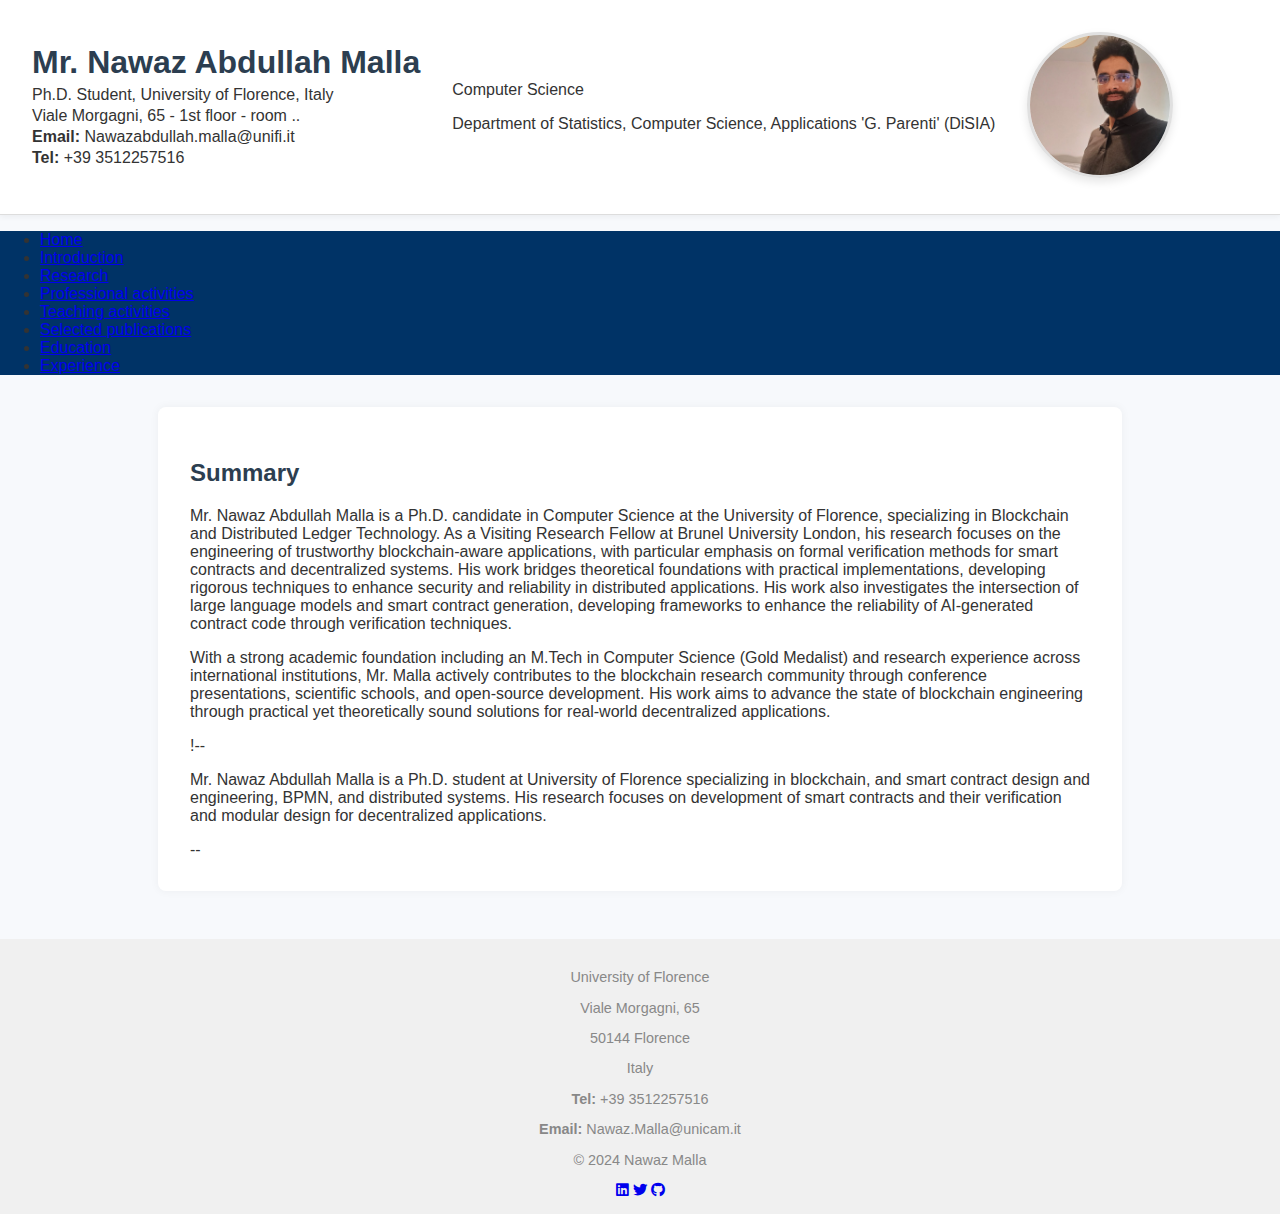
<file: index.html>
<!DOCTYPE html>
<html lang="en">
<head>
    <meta charset="UTF-8">
    <meta name="viewport" content="width=device-width, initial-scale=1.0">
    <title>Mr. Nawaz Abdullah Malla - Academic Profile</title>
    <link rel="stylesheet" href="https://cdnjs.cloudflare.com/ajax/libs/font-awesome/6.0.0/css/all.min.css">
    <link rel="stylesheet" href="style.css">
</head>
<body>
    <!-- Header with background color -->

    <header class="main-header">
        <div class="profile-container">
            <div class="profile-header">
                <div class="profile-info">
                    <h1>Mr. Nawaz Abdullah Malla</h1>
                    <p class="position">Ph.D. Student, University of Florence, Italy</p>
                    <p class="office">Viale Morgagni, 65 - 1st floor - room ..</p>
                    
                    <div class="vertical-spacer"></div>

                    <div class="contact-info">
                        <p><strong>Email:</strong> Nawazabdullah.malla@unifi.it</p>
                        <p><strong>Tel:</strong> +39 3512257516</p>
                    </div>
                </div>
                
                <div class="department-info">
                    <p>Computer Science</p>
                    <p>Department of Statistics, Computer Science, Applications 'G. Parenti' (DiSIA)</p>
                </div>
                
                <div class="profile-photo">
                    <img src="Naw.jpeg" alt="Nawaz Abdullah Malla" />
                </div>
            </div>
        </div>
    </header>
   
    <!-- Navigation with background color -->

    <nav class="main-navigation">
        <div class="profile-container">
            <ul class="navigation">
                <li><a href="home.html" class="nav-link active">Home</a></li>
                <li><a href="introduction.html" class="nav-link">Introduction</a></li>
                <li><a href="research.html" class="nav-link">Research</a></li>
                <li><a href="professional.html" class="nav-link">Professional activities</a></li>
                <li><a href="teaching.html" class="nav-link">Teaching activities</a></li>
                <li><a href="publication.html" class="nav-link">Selected publications</a></li>
                <li><a href="education.html" class="nav-link">Education</a></li>
                <li><a href="experience.html" class="nav-link">Experience</a></li>
            </ul>
        </div>
    </nav>
    
    <!-- Main content -->
    <main class="profile-container">
        <section id="summary" class="content-section">
            <h2>Summary</h2>
            <p> Mr. Nawaz Abdullah Malla is a Ph.D. candidate in Computer Science at the University of Florence, specializing in Blockchain and Distributed Ledger Technology. As a Visiting Research Fellow at Brunel University London, his research focuses on the engineering of trustworthy blockchain-aware applications, with particular emphasis on formal verification methods for smart contracts and decentralized systems. His work bridges theoretical foundations with practical implementations, developing rigorous techniques to enhance security and reliability in distributed applications.

             His work also investigates the intersection of large language models and smart contract generation, developing frameworks to enhance the reliability of AI-generated contract code through verification techniques.</p>
                
            <p>With a strong academic foundation including an M.Tech in Computer Science (Gold Medalist) and research experience across international institutions, Mr. Malla actively contributes to the blockchain research community through conference presentations, scientific schools, and open-source development. His work aims to advance the state of blockchain engineering through practical yet theoretically sound solutions for real-world decentralized applications.</p>
          !--  <p>Mr. Nawaz Abdullah Malla is a Ph.D. student at University of Florence specializing in  blockchain, and smart contract design and engineering, BPMN, and distributed systems. His research focuses on development of smart contracts and their verification and modular design for decentralized applications.</p> --
        </section>

        
    </main>

    <!-- Footer with background color -->
        <footer class="university-footer">
            <div class="footer-content profile-container">
                <div class="footer-address">
                    <p>University of Florence</p>
                    <p>Viale Morgagni, 65</p>
                    <p>50144 Florence</p>
                    <p>Italy</p>
                </div>
                
                <div class="footer-contacts">
                    <p><strong>Tel:</strong> +39 3512257516</p>
                    
                    <p><strong>Email:</strong> Nawaz.Malla@unicam.it</p>
                </div>
                
                <div class="footer-bottom">
                    <p>&copy; 2024 Nawaz Malla</p>
                    <div class="social-links">
                        <a href="https://www.linkedin.com/in/nawaz-malla-572583137/"><i class="fab fa-linkedin"></i></a>
                        <a href="https://x.com/nawazmalla"><i class="fab fa-twitter"></i></a>
                        <a href="https://github.com/nawaz-malla"><i class="fab fa-github"></i></a>

                    </div>
                </div>
            </div>
        </footer>
    </body>
</html>
</file>
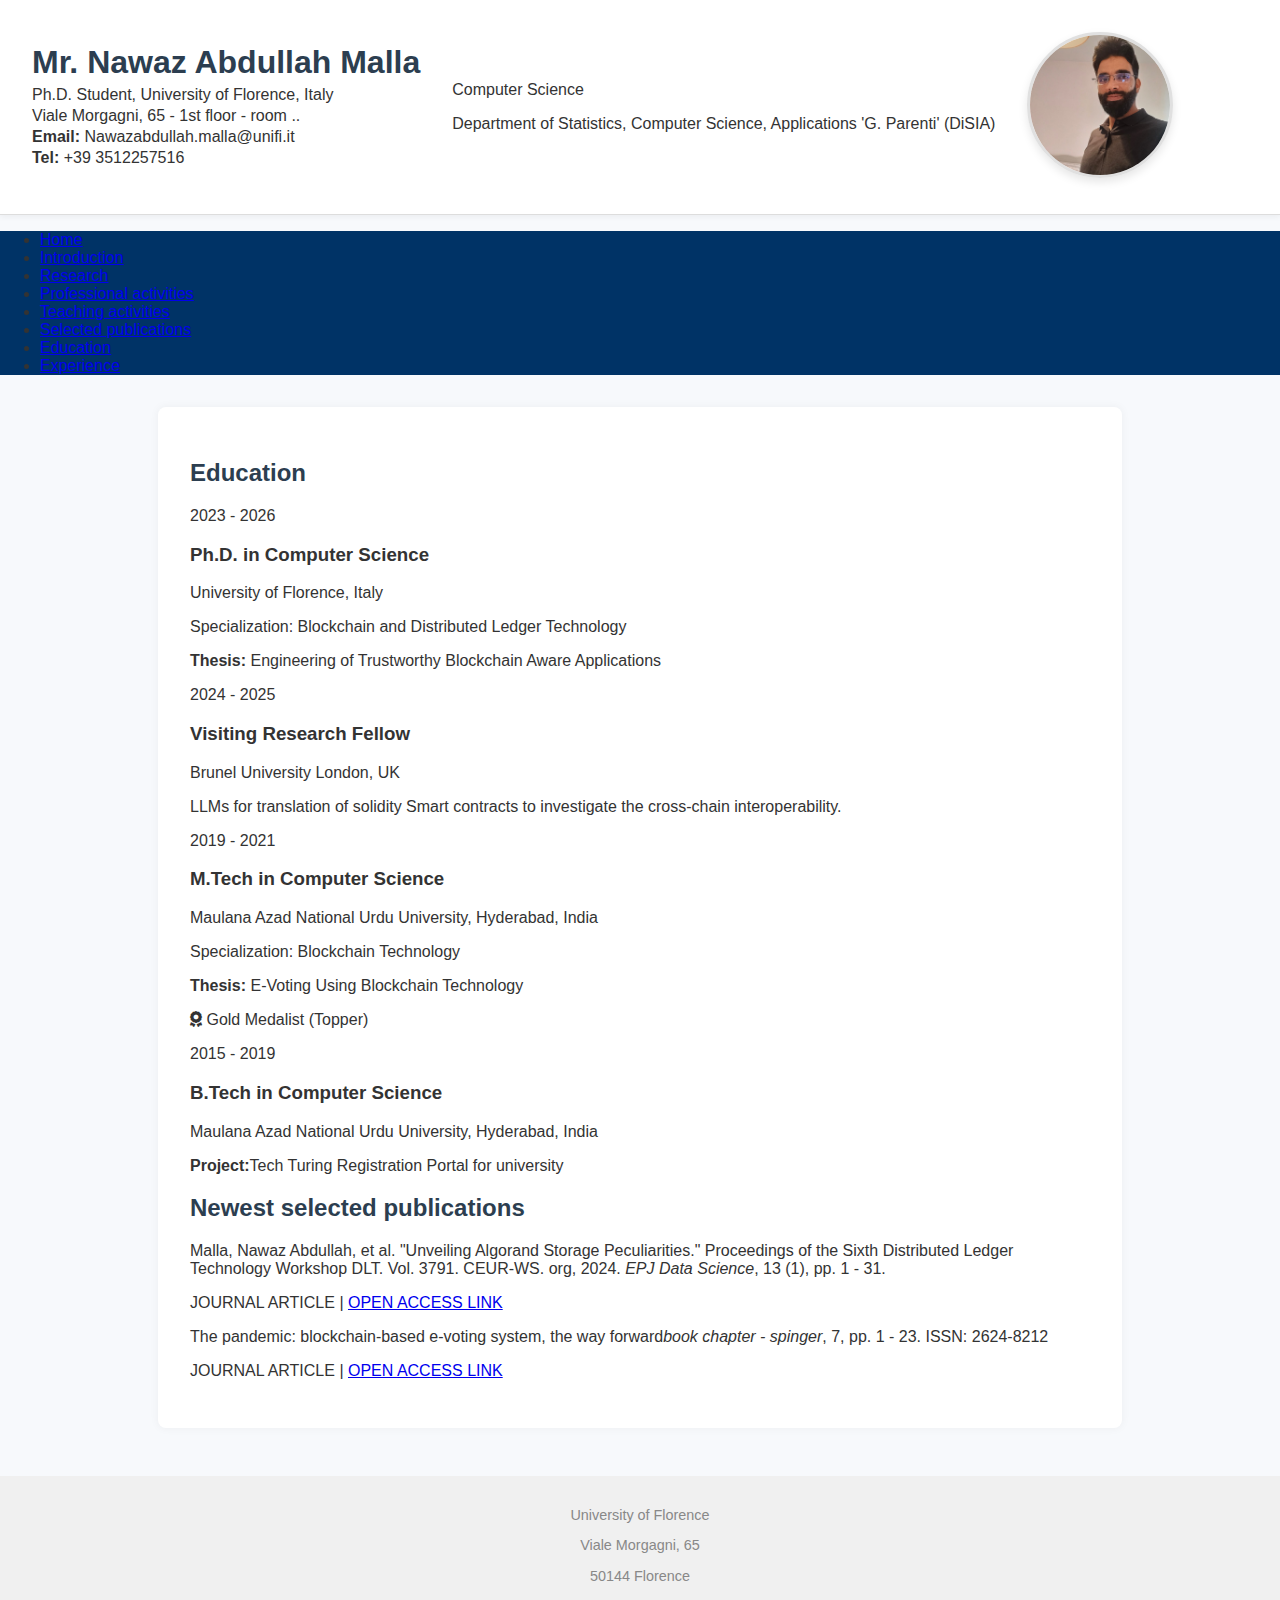
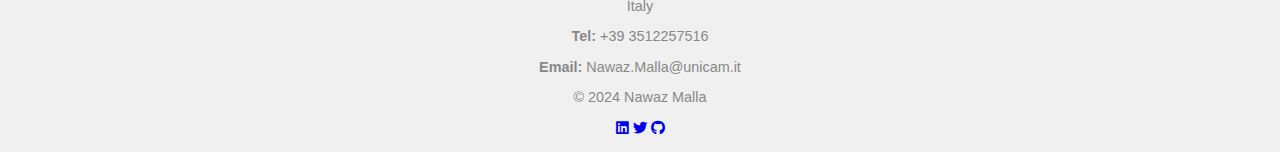
<file: education.html>
<!DOCTYPE html>
<html lang="en">
<head>
    <meta charset="UTF-8">
    <meta name="viewport" content="width=device-width, initial-scale=1.0">
    <title>Mr. Nawaz Abdullah Malla - Academic Profile</title>
    <link rel="stylesheet" href="https://cdnjs.cloudflare.com/ajax/libs/font-awesome/6.0.0/css/all.min.css">
    <link rel="stylesheet" href="style.css">
</head>
<body>
    <!-- Header with background color -->

    <header class="main-header">
        <div class="profile-container">
            <div class="profile-header">
                <div class="profile-info">
                    <h1>Mr. Nawaz Abdullah Malla</h1>
                    <p class="position">Ph.D. Student, University of Florence, Italy</p>
                    <p class="office">Viale Morgagni, 65 - 1st floor - room ..</p>
                    
                    <div class="vertical-spacer"></div>

                    <div class="contact-info">
                        <p><strong>Email:</strong> Nawazabdullah.malla@unifi.it</p>
                        <p><strong>Tel:</strong> +39 3512257516</p>
                    </div>
                </div>
                
                <div class="department-info">
                    <p>Computer Science</p>
                    <p>Department of Statistics, Computer Science, Applications 'G. Parenti' (DiSIA)</p>
                </div>
                
                <div class="profile-photo">
                    <img src="Naw.jpeg" alt="Nawaz Abdullah Malla" />
                </div>
            </div>
        </div>
    </header>
   
    <!-- Navigation with background color -->

    <nav class="main-navigation">
        <div class="profile-container">
            <ul class="navigation">
                <li><a href="home.html" class="nav-link">Home</a></li>
                <li><a href="introduction.html" class="nav-link">Introduction</a></li>
                <li><a href="research.html" class="nav-link">Research</a></li>
                <li><a href="professional.html" class="nav-link">Professional activities</a></li>
                <li><a href="teaching.html" class="nav-link">Teaching activities</a></li>
                <li><a href="publication.html" class="nav-link">Selected publications</a></li>
                <li><a href="education.html" class="nav-link active">Education</a></li>
                <li><a href="experience.html" class="nav-link">Experience</a></li>
            </ul>
        </div>
    </nav>
    
    <!-- Main content -->
    <main class="profile-container">
        <section id="education" class="content-section">
            <h2>Education</h2>
            
            <div class="education-timeline">
                <!-- Current Education -->
                <div class="education-item">
                    <div class="education-date">2023 - 2026</div>
                    <div class="education-content">
                        <h3>Ph.D. in Computer Science</h3>
                        <p class="institution">University of Florence, Italy</p>
                        <p class="specialization">Specialization: Blockchain and Distributed Ledger Technology</p>
                        <p class="thesis"><strong>Thesis:</strong> Engineering of Trustworthy Blockchain Aware Applications</p>
                    </div>
                </div>
                
                <!-- Visiting Fellowship -->
                <div class="education-item">
                    <div class="education-date">2024 - 2025</div>
                    <div class="education-content">
                        <h3>Visiting Research Fellow</h3>
                        <p class="institution">Brunel University London, UK</p>
                        <p class="specialization">LLMs for translation of solidity Smart contracts to investigate the cross-chain interoperability.</p>
                    </div>
                </div>
                
                <!-- Master's Degree -->
                <div class="education-item">
                    <div class="education-date">2019 - 2021</div>
                    <div class="education-content">
                        <h3>M.Tech in Computer Science</h3>
                        <p class="institution">Maulana Azad National Urdu University, Hyderabad, India</p>
                        <p class="specialization">Specialization: Blockchain Technology</p>
                        <p class="thesis"><strong>Thesis:</strong> E-Voting Using Blockchain Technology</p>
                        <p class="achievement"><i class="fas fa-award"></i> Gold Medalist (Topper)</p>
                    </div>
                </div>
                
                <!-- Bachelor's Degree -->
                <div class="education-item">
                    <div class="education-date">2015 - 2019</div>
                    <div class="education-content">
                        <h3>B.Tech in Computer Science</h3>
                        <p class="institution">Maulana Azad National Urdu University, Hyderabad, India</p>
                        <p class="thesis"><strong>Project:</strong>Tech Turing Registration Portal for university</p>
                    </div>
                </div>
            </div>
        </section>
        
        <section id="publications" class="content-section">
            <h2>Newest selected publications</h2>
            
            <div class="publication">
                <p>Malla, Nawaz Abdullah, et al. "Unveiling Algorand Storage Peculiarities." Proceedings of the Sixth Distributed Ledger Technology Workshop DLT. Vol. 3791. CEUR-WS. org, 2024. <em>EPJ Data Science</em>, 13 (1), pp. 1 - 31.</p>
                <p class="publication-link">JOURNAL ARTICLE | <a href="#" target="_blank">OPEN ACCESS LINK</a></p>
            </div>
            
            <div class="publication">
                <p> The pandemic: blockchain-based e-voting system, the way forward<em>book chapter - spinger</em>, 7, pp. 1 - 23. ISSN: 2624-8212</p>
                <p class="publication-link">JOURNAL ARTICLE | <a href="#" target="_blank">OPEN ACCESS LINK</a></p>
            </div>
        </section>

        
    </main>

    <!-- Footer with background color -->
        <footer class="university-footer">
            <div class="footer-content profile-container">
                <div class="footer-address">
                    <p>University of Florence</p>
                    <p>Viale Morgagni, 65</p>
                    <p>50144 Florence</p>
                    <p>Italy</p>
                </div>
                
                <div class="footer-contacts">
                    <p><strong>Tel:</strong> +39 3512257516</p>
                    
                    <p><strong>Email:</strong> Nawaz.Malla@unicam.it</p>
                </div>
                
                <div class="footer-bottom">
                    <p>&copy; 2024 Nawaz Malla</p>
                    <div class="social-links">
                        <a href="https://www.linkedin.com/in/nawaz-malla-572583137/"><i class="fab fa-linkedin"></i></a>
                        <a href="https://x.com/nawazmalla"><i class="fab fa-twitter"></i></a>
                        <a href="https://github.com/nawaz-malla"><i class="fab fa-github"></i></a>

                    </div>
                </div>
            </div>
        </footer>
    </body>
</html>
</file>
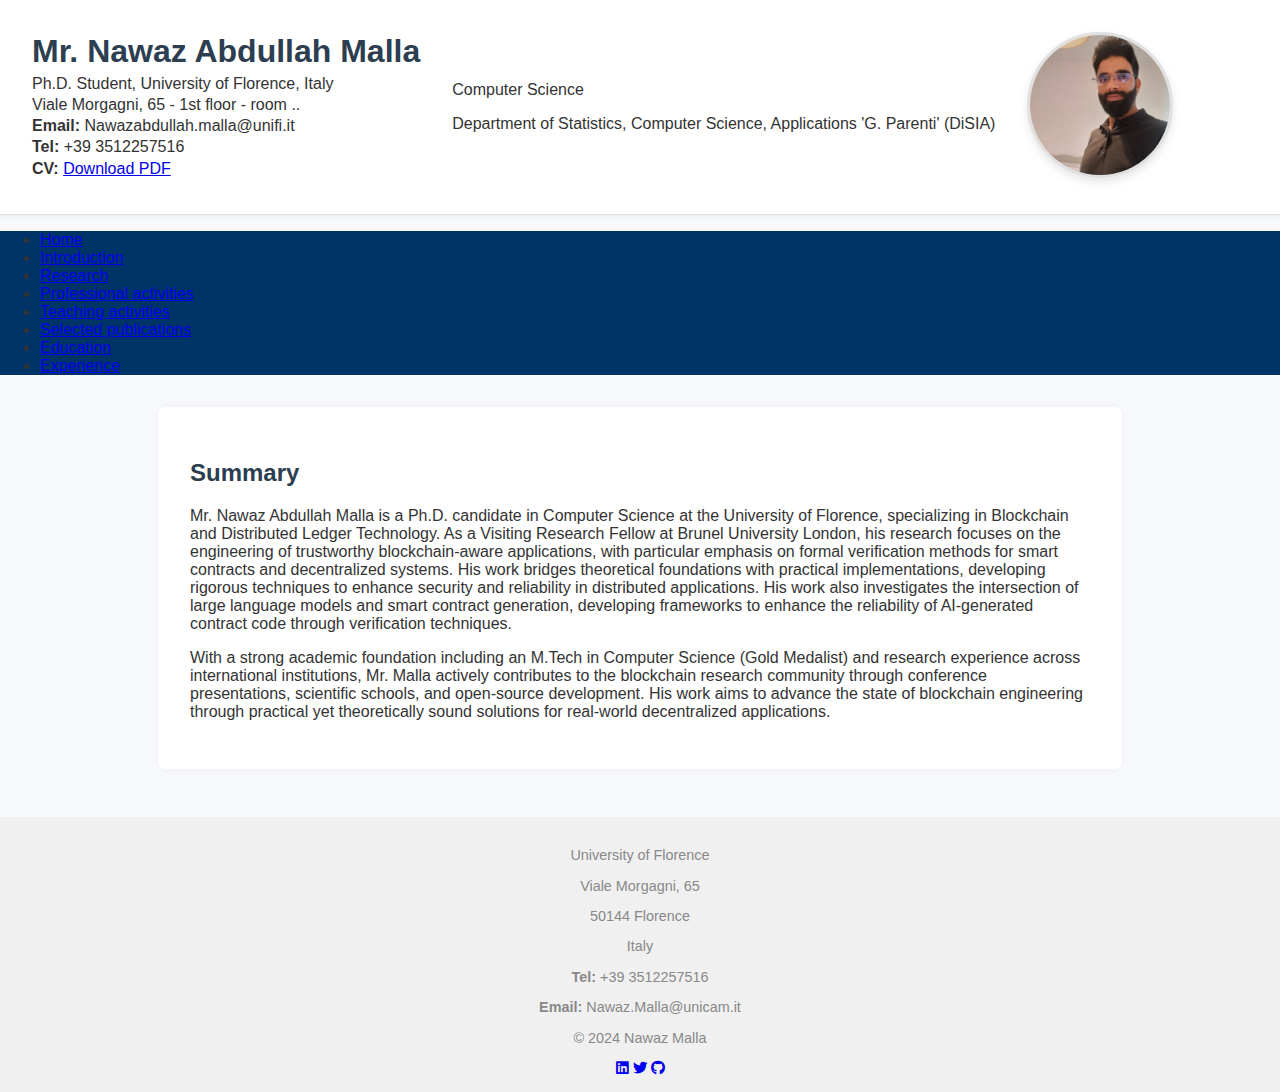
<file: home.html>
<!DOCTYPE html>
<html lang="en">
<head>
    <meta charset="UTF-8">
    <meta name="viewport" content="width=device-width, initial-scale=1.0">
    <title>Mr. Nawaz Abdullah Malla - Academic Profile</title>
    <link rel="stylesheet" href="https://cdnjs.cloudflare.com/ajax/libs/font-awesome/6.0.0/css/all.min.css">
    <link rel="stylesheet" href="style.css">
</head>
<body>
    <!-- Header with background color -->

    <header class="main-header">
        <div class="profile-container">
            <div class="profile-header">
                <div class="profile-info">
                    <h1>Mr. Nawaz Abdullah Malla</h1>
                    <p class="position">Ph.D. Student, University of Florence, Italy</p>
                    <p class="office">Viale Morgagni, 65 - 1st floor - room ..</p>
                    
                    <div class="vertical-spacer"></div>

                    <div class="contact-info">
                        <p><strong>Email:</strong> Nawazabdullah.malla@unifi.it</p>
                        <p><strong>Tel:</strong> +39 3512257516</p>
                        <p><strong>CV:</strong> <a href="path/to/your-cv.pdf" download="Nawaz_Malla_CV.pdf">Download PDF</a></p>
                    </div>
                </div>
                
                <div class="department-info">
                    <p>Computer Science</p>
                    <p>Department of Statistics, Computer Science, Applications 'G. Parenti' (DiSIA)</p>
                </div>
                
                <div class="profile-photo">
                    <img src="Naw.jpeg" alt="Nawaz Abdullah Malla" />
                </div>
            </div>
        </div>
    </header>
   
    <!-- Navigation with background color -->

    <nav class="main-navigation">
        <div class="profile-container">
            <ul class="navigation">
                <li><a href="home.html" class="nav-link active">Home</a></li>
                <li><a href="introduction.html" class="nav-link">Introduction</a></li>
                <li><a href="research.html" class="nav-link">Research</a></li>
                <li><a href="professional.html" class="nav-link">Professional activities</a></li>
                <li><a href="teaching.html" class="nav-link">Teaching activities</a></li>
                <li><a href="publication.html" class="nav-link">Selected publications</a></li>
                <li><a href="education.html" class="nav-link">Education</a></li>
                <li><a href="experience.html" class="nav-link">Experience</a></li>
            </ul>
        </div>
    </nav>
    
    <!-- Main content -->
    <main class="profile-container">
        <section id="summary" class="content-section">
            <h2>Summary</h2>
            <p> Mr. Nawaz Abdullah Malla is a Ph.D. candidate in Computer Science at the University of Florence, specializing in Blockchain and Distributed Ledger Technology. As a Visiting Research Fellow at Brunel University London, his research focuses on the engineering of trustworthy blockchain-aware applications, with particular emphasis on formal verification methods for smart contracts and decentralized systems. His work bridges theoretical foundations with practical implementations, developing rigorous techniques to enhance security and reliability in distributed applications.

             His work also investigates the intersection of large language models and smart contract generation, developing frameworks to enhance the reliability of AI-generated contract code through verification techniques.</p>
                
            <p>With a strong academic foundation including an M.Tech in Computer Science (Gold Medalist) and research experience across international institutions, Mr. Malla actively contributes to the blockchain research community through conference presentations, scientific schools, and open-source development. His work aims to advance the state of blockchain engineering through practical yet theoretically sound solutions for real-world decentralized applications.</p>
          <!--  <p>Mr. Nawaz Abdullah Malla is a Ph.D. student at University of Florence specializing in  blockchain, and smart contract design and engineering, BPMN, and distributed systems. His research focuses on development of smart contracts and their verification and modular design for decentralized applications.</p> -->
        </section>

        
    </main>

    <!-- Footer with background color -->
        <footer class="university-footer">
            <div class="footer-content profile-container">
                <div class="footer-address">
                    <p>University of Florence</p>
                    <p>Viale Morgagni, 65</p>
                    <p>50144 Florence</p>
                    <p>Italy</p>
                </div>
                
                <div class="footer-contacts">
                    <p><strong>Tel:</strong> +39 3512257516</p>
                    
                    <p><strong>Email:</strong> Nawaz.Malla@unicam.it</p>
                </div>
                
                <div class="footer-bottom">
                    <p>&copy; 2024 Nawaz Malla</p>
                    <div class="social-links">
                        <a href="https://www.linkedin.com/in/nawaz-malla-572583137/"><i class="fab fa-linkedin"></i></a>
                        <a href="https://x.com/nawazmalla"><i class="fab fa-twitter"></i></a>
                        <a href="https://github.com/nawaz-malla"><i class="fab fa-github"></i></a>

                    </div>
                </div>
            </div>
        </footer>
    </body>
</html>
</file>
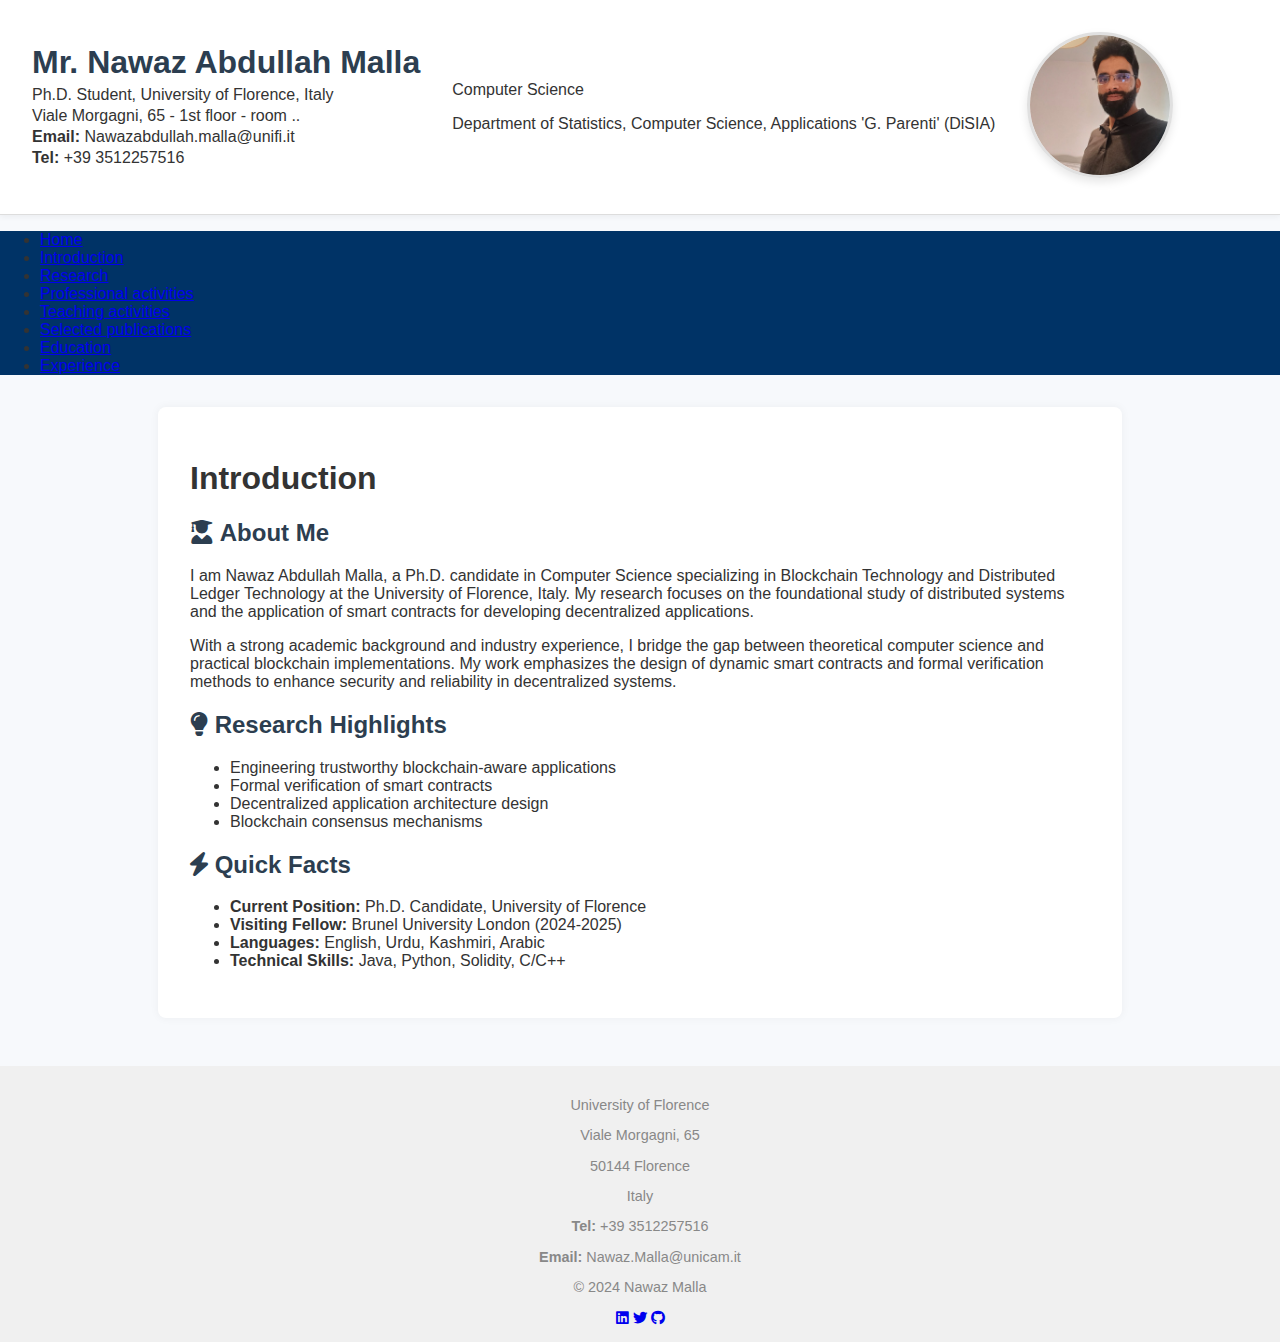
<file: introduction.html>
<!DOCTYPE html>
<html lang="en">
    <head>
        <meta charset="UTF-8">
        <meta name="viewport" content="width=device-width, initial-scale=1.0">
        <title>Introduction | Nawaz Abdullah Malla</title>
        <link rel="stylesheet" href="https://cdnjs.cloudflare.com/ajax/libs/font-awesome/6.0.0/css/all.min.css">
        <link rel="stylesheet" href="style.css">
    </head>
<body>
    <!-- Header with background color -->

    <header class="main-header">
        <div class="profile-container">
            <div class="profile-header">
                <div class="profile-info">
                    <h1>Mr. Nawaz Abdullah Malla</h1>
                    <p class="position">Ph.D. Student, University of Florence, Italy</p>
                    <p class="office">Viale Morgagni, 65 - 1st floor - room ..</p>
                    
                    <div class="vertical-spacer"></div>

                    <div class="contact-info">
                        <p><strong>Email:</strong> Nawazabdullah.malla@unifi.it</p>
                        <p><strong>Tel:</strong> +39 3512257516</p>
                    </div>
                </div>
                
                <div class="department-info">
                    <p>Computer Science</p>
                    <p>Department of Statistics, Computer Science, Applications 'G. Parenti' (DiSIA)</p>
                </div>
                
                <div class="profile-photo">
                    <img src="Naw.jpeg" alt="Nawaz Abdullah Malla" />
                </div>
            </div>
        </div>
    </header>
   
    <!-- Navigation with background color -->

    <nav class="main-navigation">
        <div class="profile-container">
            <ul class="navigation">
                <li><a href="home.html" class="nav-link">Home</a></li>
                <li><a href="introduction.html" class="nav-link active">Introduction</a></li>
                <li><a href="research.html" class="nav-link">Research</a></li>
                <li><a href="professional.html" class="nav-link">Professional activities</a></li>
                <li><a href="teaching.html" class="nav-link">Teaching activities</a></li>
                <li><a href="publication.html" class="nav-link">Selected publications</a></li>
                <li><a href="education.html" class="nav-link">Education</a></li>
                <li><a href="experience.html" class="nav-link">Experience</a></li>
            </ul>
        </div>
    </nav>
    
    <!-- Main content -->
    <main class="profile-container">
        <section class="research-section">
            <h1>Introduction</h1>
            
            <div class="research-area">
                <h2><i class="fas fa-user-graduate"></i> About Me</h2>
                <div class="research-content">
                    <div class="research-text">
                        <p>I am Nawaz Abdullah Malla, a Ph.D. candidate in Computer Science specializing in Blockchain Technology and Distributed Ledger Technology at the University of Florence, Italy. My research focuses on the foundational study of distributed systems and the application of smart contracts for developing decentralized applications.</p>

                        <p>With a strong academic background and industry experience, I bridge the gap between theoretical computer science and practical blockchain implementations. My work emphasizes the design of dynamic smart contracts and formal verification methods to enhance security and reliability in decentralized systems.</p>
                    </div>

                    <div class="research-image">
                      <!--  <img src="profile_bg.jpeg" alt="Nawaz Abdullah Malla">  -->
                    </div>
                </div>
            </div>

            <div class="research-area">
                <h2><i class="fas fa-lightbulb"></i> Research Highlights</h2>
                <ul>
                    <li>Engineering trustworthy blockchain-aware applications</li>
                    <li>Formal verification of smart contracts</li>
                    <li>Decentralized application architecture design</li>
                    <li>Blockchain consensus mechanisms</li>
                </ul>
            </div>

            <div class="research-area">
                <h2><i class="fas fa-bolt"></i> Quick Facts</h2>
                <ul>
                    <li><strong>Current Position:</strong> Ph.D. Candidate, University of Florence</li>
                    <li><strong>Visiting Fellow:</strong> Brunel University London (2024-2025)</li>
                    <li><strong>Languages:</strong> English, Urdu, Kashmiri, Arabic</li>
                    <li><strong>Technical Skills:</strong> Java, Python, Solidity, C/C++</li>
                </ul>
            </div>

        </section>
    </main>

    <!-- Footer with background color -->
        <footer class="university-footer">
            <div class="footer-content profile-container">
                <div class="footer-address">
                    <p>University of Florence</p>
                    <p>Viale Morgagni, 65</p>
                    <p>50144 Florence</p>
                    <p>Italy</p>
                </div>
                
                <div class="footer-contacts">
                    <p><strong>Tel:</strong> +39 3512257516</p>
                    
                    <p><strong>Email:</strong> Nawaz.Malla@unicam.it</p>
                </div>
                
                <div class="footer-bottom">
                    <p>&copy; 2024 Nawaz Malla</p>
                    <div class="social-links">
                        <a href="https://www.linkedin.com/in/nawaz-malla-572583137/"><i class="fab fa-linkedin"></i></a>
                        <a href="https://x.com/nawazmalla"><i class="fab fa-twitter"></i></a>
                        <a href="https://github.com/nawaz-malla"><i class="fab fa-github"></i></a>

                    </div>
                </div>
            </div>
        </footer>
    </body>
</html>
</file>
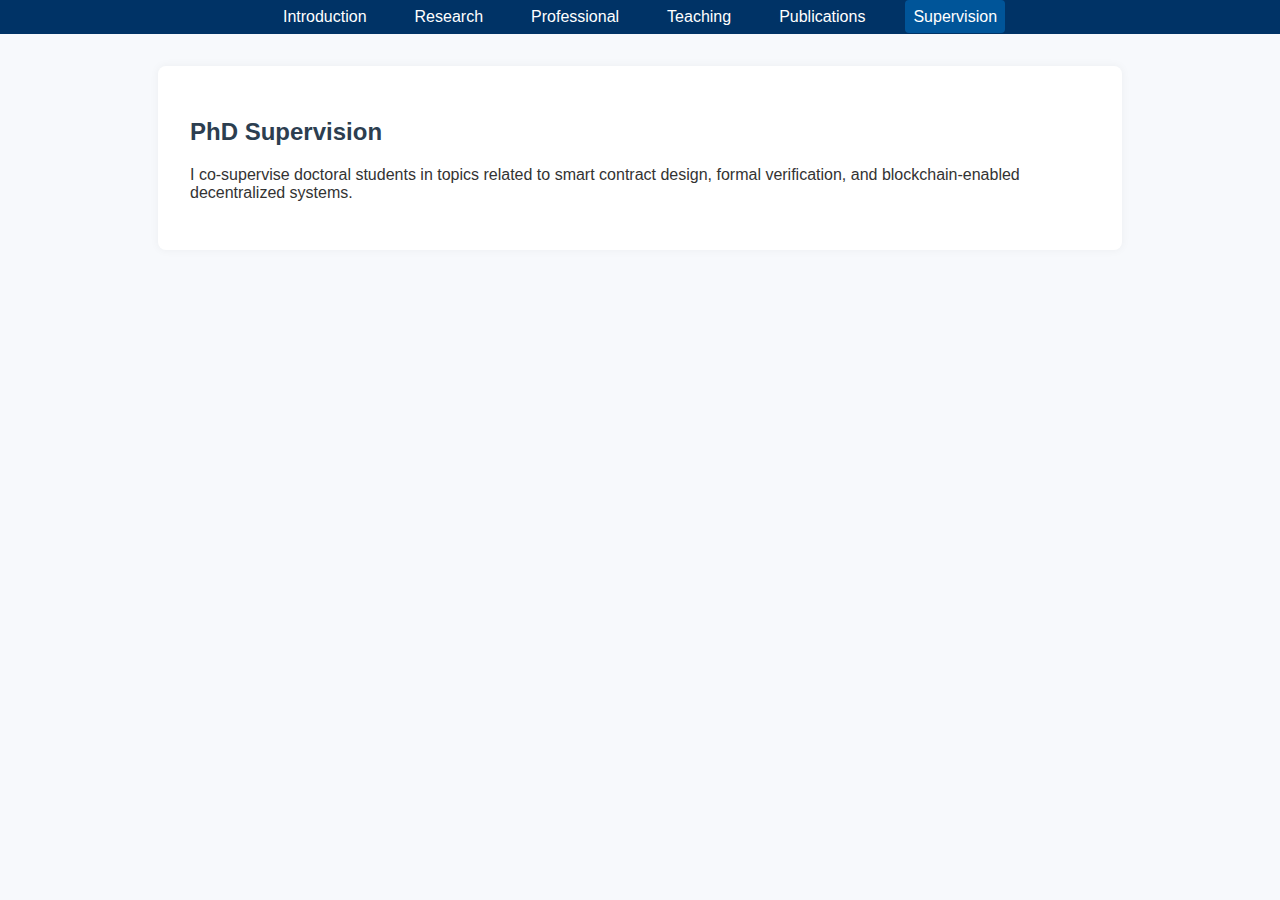
<file: leasership.html>
<!-- leadership.html -->
<!DOCTYPE html>
<html lang="en">
<head>
  <meta charset="UTF-8">
  <title>PhD Supervision | Nawaz Malla</title>
  <link rel="stylesheet" href="style.css">
</head>
<body>
  <div class="container">
    <nav>
      <ul class="navbar">
        <li><a href="index.html">Introduction</a></li>
        <li><a href="research.html">Research</a></li>
        <li><a href="activities.html">Professional</a></li>
        <li><a href="teaching.html">Teaching</a></li>
        <li><a href="publications.html">Publications</a></li>
        <li><a class="active" href="supervision.html">Supervision</a></li>
      </ul>
    </nav>

    <main>
      <h2>PhD Supervision</h2>
      <p>I co-supervise doctoral students in topics related to smart contract design, formal verification, and blockchain-enabled decentralized systems.</p>
    </main>
  </div>
</body>
</html>
</file>
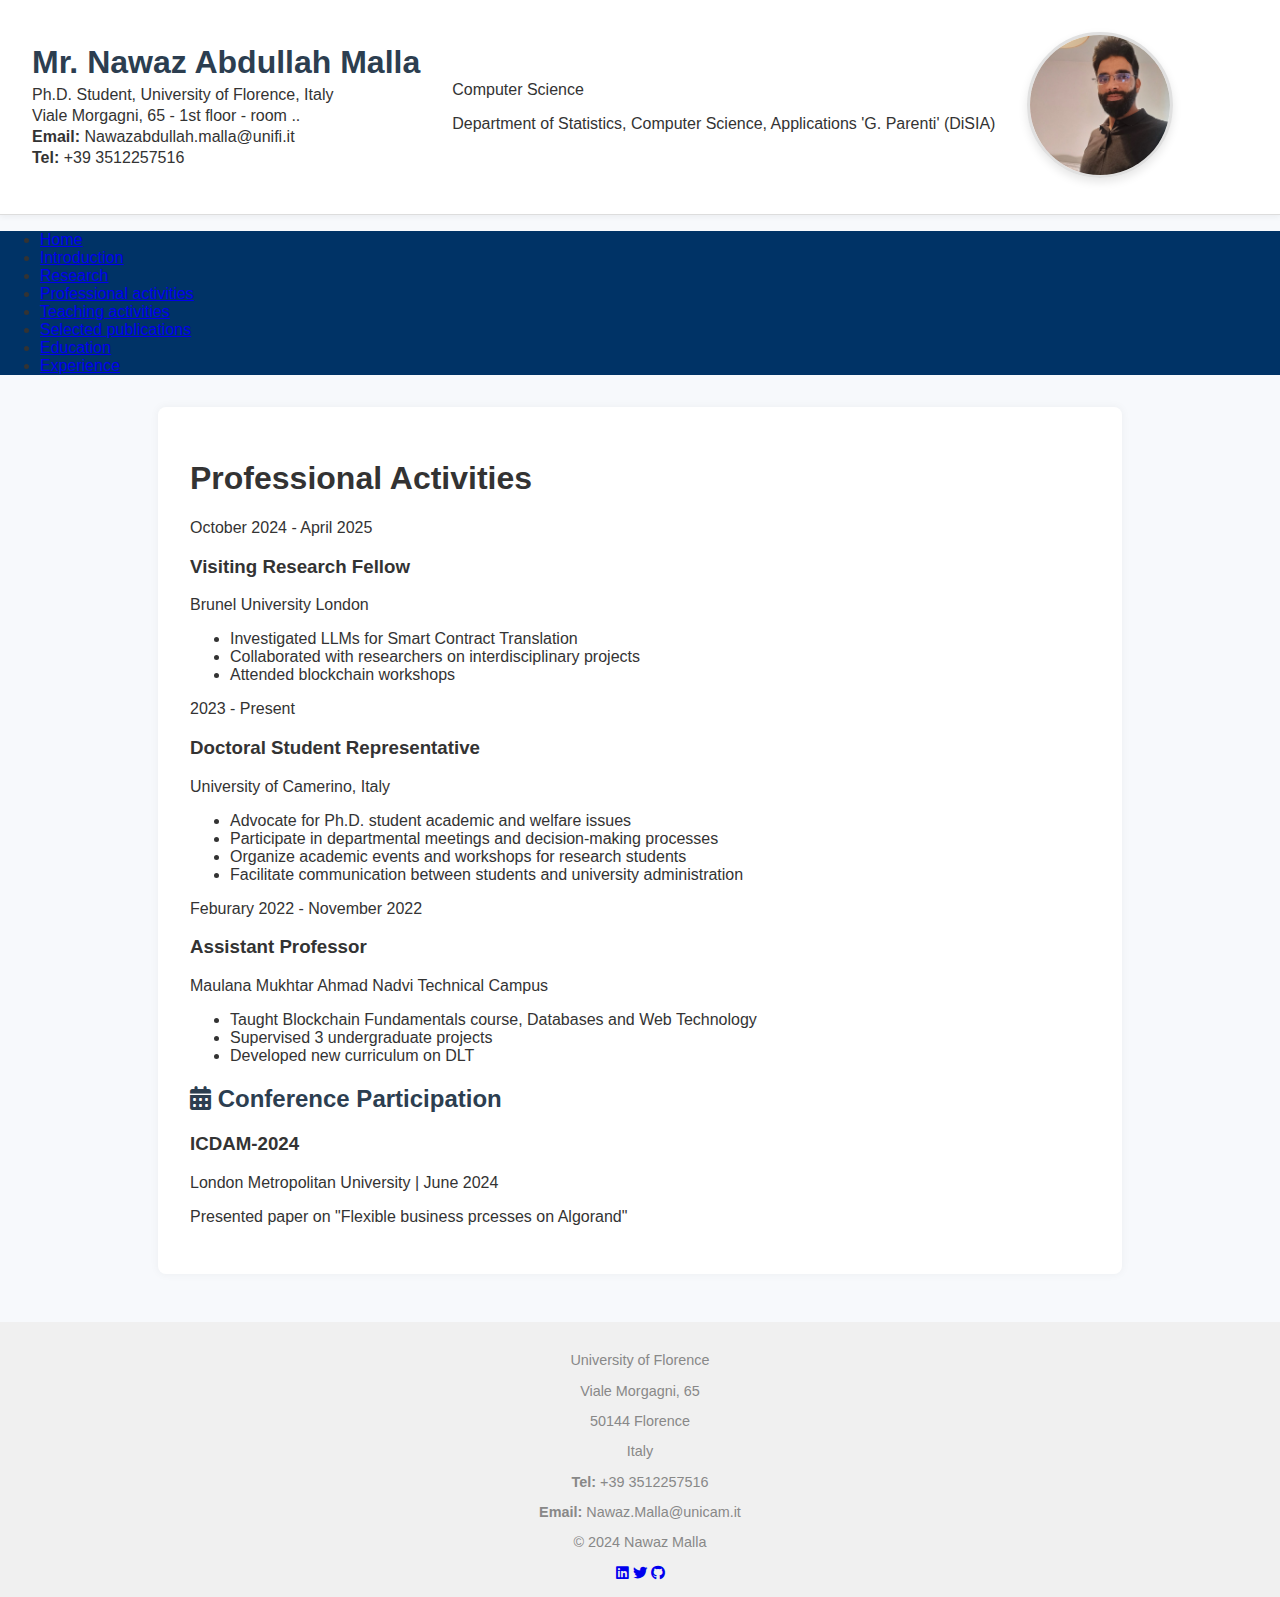
<file: professional.html>
<!DOCTYPE html>
<html lang="en">
<head>
    <meta charset="UTF-8">
    <meta name="viewport" content="width=device-width, initial-scale=1.0">
    <title>Professional Activities | Nawaz Abdullah Malla</title>
    <link rel="stylesheet" href="style.css">
    <link rel="stylesheet" href="https://cdnjs.cloudflare.com/ajax/libs/font-awesome/6.0.0/css/all.min.css">
</head>
<body>
    <header class="main-header">
        <div class="profile-container">
            <div class="profile-header">
                <div class="profile-info">
                    <h1>Mr. Nawaz Abdullah Malla</h1>
                    <p class="position">Ph.D. Student, University of Florence, Italy</p>
                    <p class="office">Viale Morgagni, 65 - 1st floor - room ..</p>
                    
                    <div class="vertical-spacer"></div>

                    <div class="contact-info">
                        <p><strong>Email:</strong> Nawazabdullah.malla@unifi.it</p>
                        <p><strong>Tel:</strong> +39 3512257516</p>
                    </div>
                </div>
                
                <div class="department-info">
                    <p>Computer Science</p>
                    <p>Department of Statistics, Computer Science, Applications 'G. Parenti' (DiSIA)</p>
                </div>
                
                <div class="profile-photo">
                    <img src="Naw.jpeg" alt="Nawaz Abdullah Malla" />
                </div>
            </div>
        </div>
    </header>

    <nav class="main-navigation">
        <div class="profile-container">
            <ul class="navigation">
                <li><a href="home.html" class="nav-link">Home</a></li>
                <li><a href="introduction.html" class="nav-link">Introduction</a></li>
                <li><a href="research.html" class="nav-link">Research</a></li>
                <li><a href="professional.html" class="nav-link active">Professional activities</a></li>
                <li><a href="teaching.html" class="nav-link">Teaching activities</a></li>
                <li><a href="publication.html" class="nav-link">Selected publications</a></li>
                <li><a href="education.html" class="nav-link">Education</a></li>
                <li><a href="experience.html" class="nav-link">Experience</a></li>
            </ul>
        </div>
    </nav>

    <main class="profile-container">
        <section class="professional-section">
            <h1>Professional Activities</h1>
            
            

            <div class="timeline-item">
                <div class="timeline-item">
                    <div class="timeline-date">October 2024 - April 2025</div>
                    <div class="timeline-content">
                        <h3>Visiting Research Fellow</h3>
                        <p class="institution">Brunel University London</p>
                        <ul>
                            <li>Investigated LLMs for Smart Contract Translation </li>
                            <li>Collaborated with researchers on interdisciplinary projects</li>
                            <li>Attended blockchain workshops</li>
                        </ul>
                    </div>
                </div>
                
                <div class="timeline-item">
                    <div class="timeline-date">2023 - Present</div>
                    <div class="timeline-content">
                        <h3>Doctoral Student Representative</h3>
                        <p class="institution">University of Camerino, Italy</p>
                        <ul>
                            <li>Advocate for Ph.D. student academic and welfare issues</li>
                            <li>Participate in departmental meetings and decision-making processes</li>
                            <li>Organize academic events and workshops for research students</li>
                            <li>Facilitate communication between students and university administration</li>
                        </ul>
                    </div>
                </div>



                <div class="timeline-item">
                    <div class="timeline-date">Feburary 2022 - November 2022</div>
                    <div class="timeline-content">
                        <h3>Assistant Professor</h3>
                        <p class="institution">Maulana Mukhtar Ahmad Nadvi Technical Campus</p>
                        <ul>
                            <li>Taught Blockchain Fundamentals course, Databases and Web Technology</li>
                            <li>Supervised 3 undergraduate projects</li>
                            <li>Developed new curriculum on DLT</li>
                        </ul>
                    </div>
                </div>
            </div>
            
        
            <div class="conference-section">
                <h2><i class="fas fa-calendar-alt"></i> Conference Participation</h2>
                <div class="conference-card">
                    <h3>ICDAM-2024</h3>
                    <p class="conference-meta">London Metropolitan University | June 2024</p>
                    <p>Presented paper on "Flexible business prcesses on Algorand"</p>
                </div>
            </div>
        </section>
    </main>

    <footer class="university-footer">
        <div class="footer-content profile-container">
            <div class="footer-address">
                <p>University of Florence</p>
                <p>Viale Morgagni, 65</p>
                <p>50144 Florence</p>
                <p>Italy</p>
            </div>
            
            <div class="footer-contacts">
                <p><strong>Tel:</strong> +39 3512257516</p>
                
                <p><strong>Email:</strong> Nawaz.Malla@unicam.it</p>
            </div>
            
            <div class="footer-bottom">
                <p>&copy; 2024 Nawaz Malla</p>
                <div class="social-links">
                    <a href="https://www.linkedin.com/in/nawaz-malla-572583137/"><i class="fab fa-linkedin"></i></a>
                    <a href="https://x.com/nawazmalla"><i class="fab fa-twitter"></i></a>
                    <a href="https://github.com/nawaz-malla"><i class="fab fa-github"></i></a>

                </div>
            </div>
        </div>
    </footer>
</body>
</html>
</file>
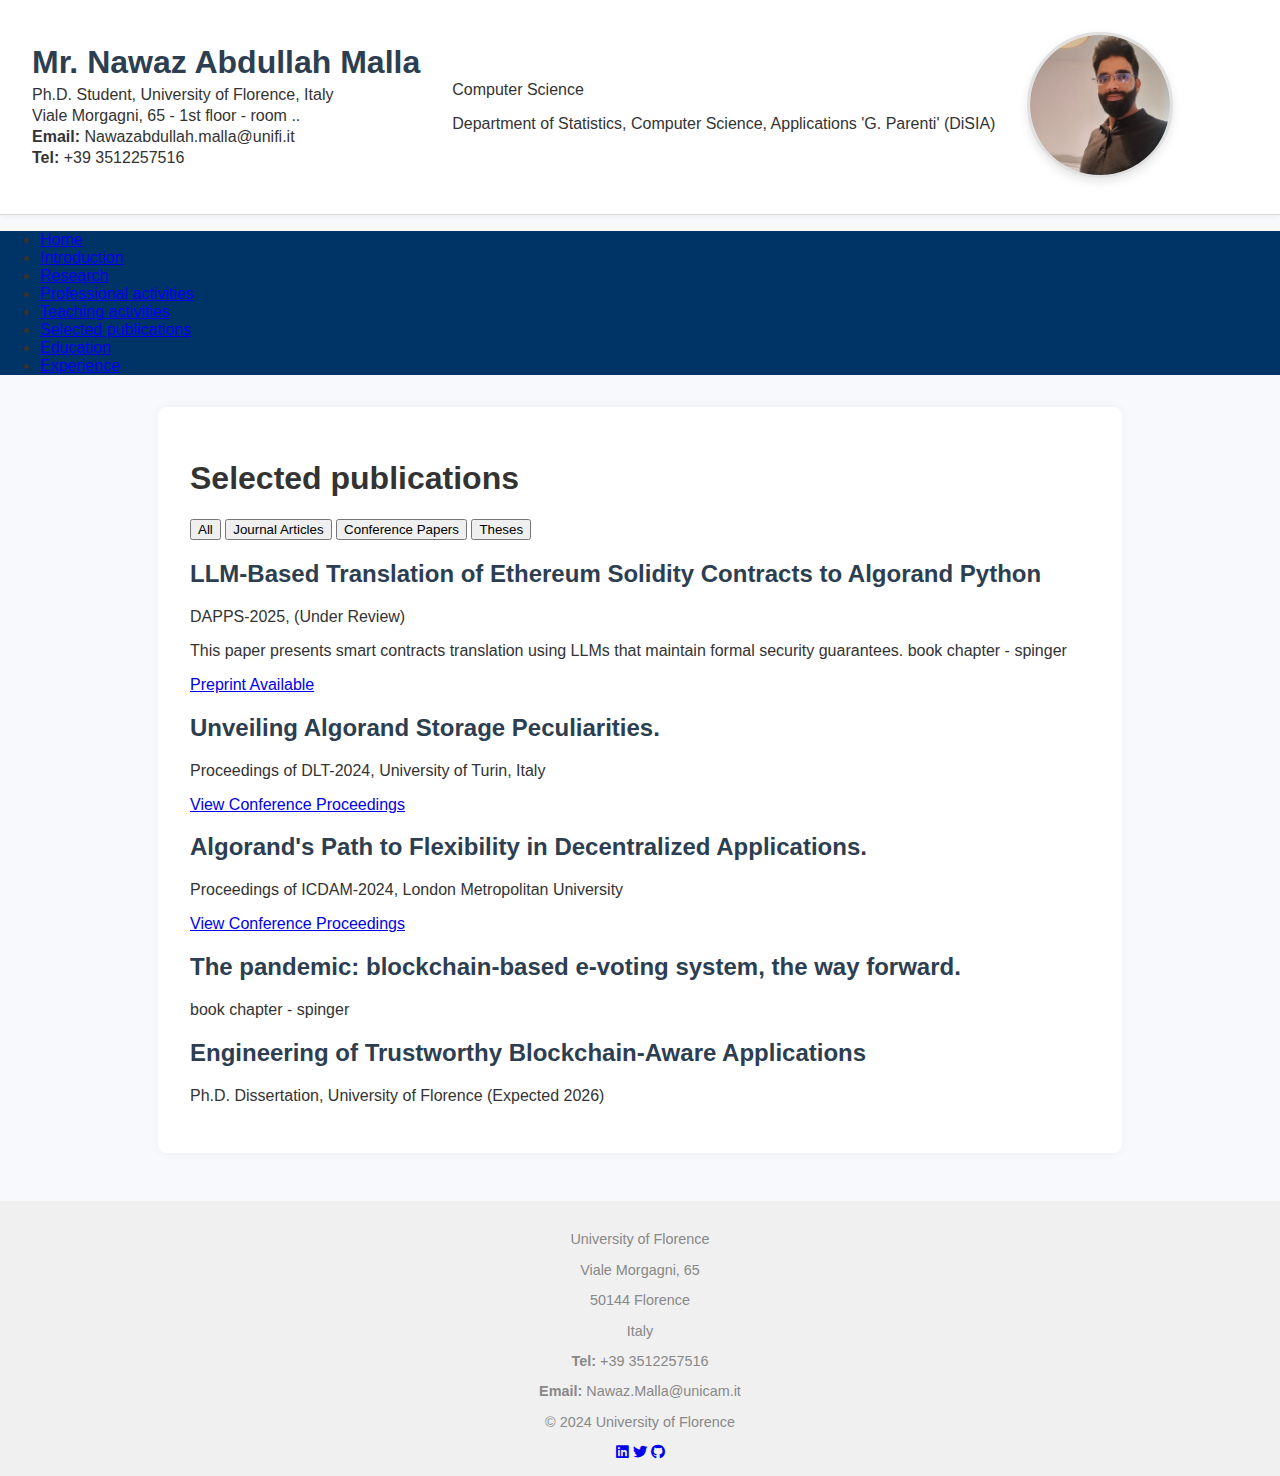
<file: publication.html>
<!DOCTYPE html>
<html lang="en">
    <head>
        <meta charset="UTF-8">
        <meta name="viewport" content="width=device-width, initial-scale=1.0">
        <title>Selected publications | Nawaz Abdullah Malla</title>
        <link rel="stylesheet" href="style.css">
        <link rel="stylesheet" href="https://cdnjs.cloudflare.com/ajax/libs/font-awesome/6.0.0/css/all.min.css">

    </head>
<body>
    <!-- Header with background color -->

    <header class="main-header">
        <div class="profile-container">
            <div class="profile-header">
                <div class="profile-info">
                    <h1>Mr. Nawaz Abdullah Malla</h1>
                    <p class="position">Ph.D. Student, University of Florence, Italy</p>
                    <p class="office">Viale Morgagni, 65 - 1st floor - room ..</p>
                    
                    <div class="vertical-spacer"></div>

                    <div class="contact-info">
                        <p><strong>Email:</strong> Nawazabdullah.malla@unifi.it</p>
                        <p><strong>Tel:</strong> +39 3512257516</p>
                    </div>
                </div>
                
                <div class="department-info">
                    <p>Computer Science</p>
                    <p>Department of Statistics, Computer Science, Applications 'G. Parenti' (DiSIA)</p>
                </div>
                
                <div class="profile-photo">
                    <img src="Naw.jpeg" alt="Nawaz Abdullah Malla" />
                </div>
            </div>
        </div>
    </header>
   
    <!-- Navigation with background color -->

    <nav class="main-navigation">
        <div class="profile-container">
            <ul class="navigation">
                <li><a href="home.html" class="nav-link">Home</a></li>
                <li><a href="introduction.html" class="nav-link">Introduction</a></li>
                <li><a href="research.html" class="nav-link">Research</a></li>
                <li><a href="professional.html" class="nav-link">Professional activities</a></li>
                <li><a href="teaching.html" class="nav-link">Teaching activities</a></li>
                <li><a href="publication.html" class="nav-link active">Selected publications</a></li>
                <li><a href="education.html" class="nav-link">Education</a></li>
                <li><a href="experience.html" class="nav-link">Experience</a></li>
            </ul>
        </div>
    </nav>
    
    <!-- Main content -->
    <main class="profile-container">
        <section class="publications-section">
            <h1>Selected publications</h1>
            
            <div class="publication-filters">
                <button class="filter-btn active">All</button>
                <button class="filter-btn">Journal Articles</button>
                <button class="filter-btn">Conference Papers</button>
                <button class="filter-btn">Theses</button>
            </div>
            
            <div class="publication-list">
                <div class="publication-item journal">
                    <h2>LLM-Based Translation of Ethereum Solidity Contracts to Algorand Python</h2>
                    <p class="publication-meta">DAPPS-2025, (Under Review)</p>
                    <p class="publication-abstract">This paper presents smart contracts translation using LLMs that maintain formal security guarantees. book chapter - spinger</p>
                    <a href="#" class="publication-link">Preprint Available</a>
                </div>
                
                <div class="publication-item conference">
                    <h2>Unveiling Algorand Storage Peculiarities.</h2>
                    <p class="publication-meta">Proceedings of DLT-2024, University of Turin, Italy</p>
                    <a href="#" class="publication-link">View Conference Proceedings</a>
                </div>
                
                <div class="publication-item conference">
                    <h2>Algorand's Path to Flexibility in Decentralized Applications.</h2>
                    <p class="publication-meta">Proceedings of ICDAM-2024, London Metropolitan University</p>
                    <a href="#" class="publication-link">View Conference Proceedings</a>
                </div>
                
                <div class="publication-item conference">
                    <h2>The pandemic: blockchain-based e-voting system, the way forward.</h2>
                    <p class="publication-meta">book chapter - spinger</p>
                    
                </div>

                <div class="publication-item thesis">
                    <h2>Engineering of Trustworthy Blockchain-Aware Applications</h2>
                    <p class="publication-meta">Ph.D. Dissertation, University of Florence (Expected 2026)</p>
                </div>
            </div>
        </section>
    </main>

    <!-- Footer with background color -->
        <footer class="university-footer">
            <div class="footer-content profile-container">
                <div class="footer-address">
                    <p>University of Florence</p>
                    <p>Viale Morgagni, 65</p>
                    <p>50144 Florence</p>
                    <p>Italy</p>
                </div>
                
                <div class="footer-contacts">
                    <p><strong>Tel:</strong> +39 3512257516</p>
                    
                    <p><strong>Email:</strong> Nawaz.Malla@unicam.it</p>
                </div>
                
                <div class="footer-bottom">
                    <p>&copy; 2024 University of Florence</p>
                    <div class="social-links">
                        <a href="https://www.linkedin.com/in/nawaz-malla-572583137/"><i class="fab fa-linkedin"></i></a>
                        <a href="https://x.com/nawazmalla"><i class="fab fa-twitter"></i></a>
                        <a href="https://github.com/nawaz-malla"><i class="fab fa-github"></i></a>

                    </div>
                </div>
            </div>
        </footer>
    </body>
</html>
</file>
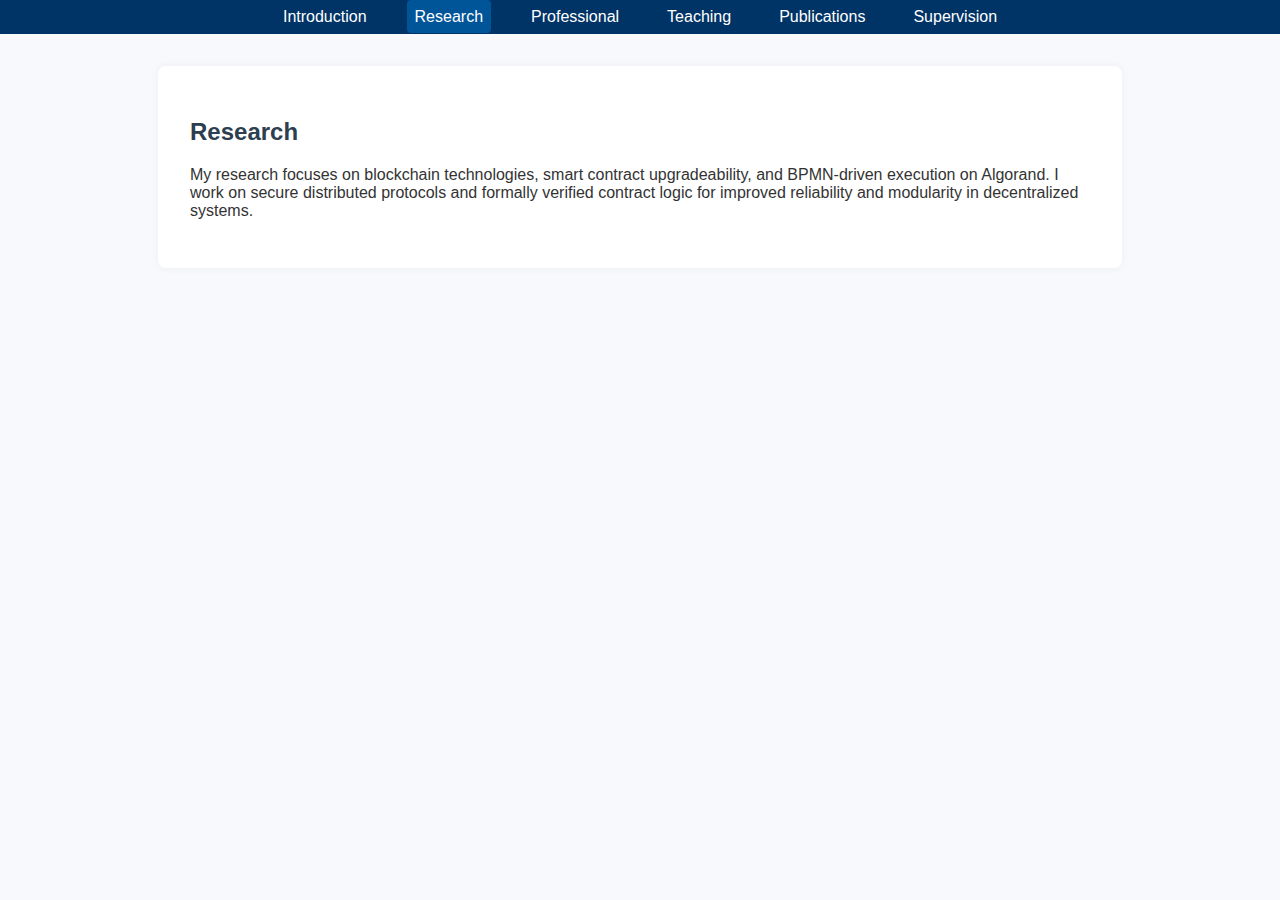
<file: research.html>
<!-- research.html -->
<!DOCTYPE html>
<html lang="en">
<head>
  <meta charset="UTF-8">
  <title>Research | Nawaz Malla</title>
  <link rel="stylesheet" href="style.css">
</head>
<body>
  <div class="container">
    <nav>
      <ul class="navbar">
        <li><a href="index.html">Introduction</a></li>
        <li><a class="active" href="research.html">Research</a></li>
        <li><a href="activities.html">Professional</a></li>
        <li><a href="teaching.html">Teaching</a></li>
        <li><a href="publications.html">Publications</a></li>
        <li><a href="supervision.html">Supervision</a></li>
      </ul>
    </nav>

    <main>
      <h2>Research</h2>
      <p>My research focuses on blockchain technologies, smart contract upgradeability, and BPMN-driven execution on Algorand. I work on secure distributed protocols and formally verified contract logic for improved reliability and modularity in decentralized systems.</p>
    </main>
  </div>
</body>
</html>
</file>
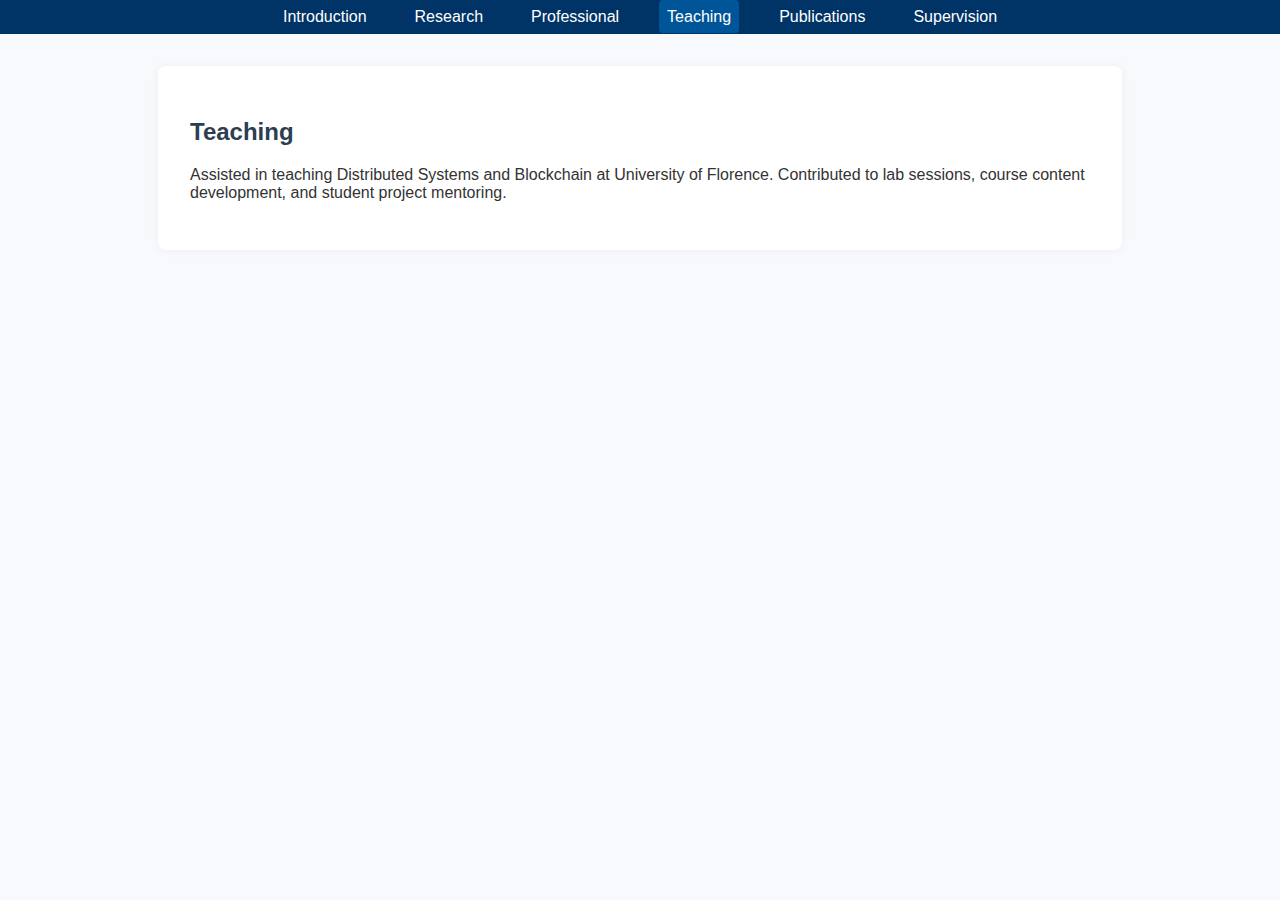
<file: teaching.html>
<!-- teaching.html -->
<!DOCTYPE html>
<html lang="en">
<head>
  <meta charset="UTF-8">
  <title>Teaching | Nawaz Malla</title>
  <link rel="stylesheet" href="style.css">
</head>
<body>
  <div class="container">
    <nav>
      <ul class="navbar">
        <li><a href="index.html">Introduction</a></li>
        <li><a href="research.html">Research</a></li>
        <li><a href="activities.html">Professional</a></li>
        <li><a class="active" href="teaching.html">Teaching</a></li>
        <li><a href="publications.html">Publications</a></li>
        <li><a href="supervision.html">Supervision</a></li>
      </ul>
    </nav>

    <main>
      <h2>Teaching</h2>
      <p>Assisted in teaching Distributed Systems and Blockchain at University of Florence. Contributed to lab sessions, course content development, and student project mentoring.</p>
    </main>
  </div>
</body>
</html>
</file>
<file: style.css>
/* Base Layout */
body {
  font-family: 'Segoe UI', Tahoma, Geneva, Verdana, sans-serif;
  background-color: #f7f9fc;
  color: #333;
  margin: 0;
  padding: 0;
}

/* Header with Photo */
.profile-header {
  display: flex;
  align-items: center;
  gap: 2rem;
  padding: 2rem;
  background: white;
  border-bottom: 1px solid #ddd;
  box-shadow: 0 2px 6px rgba(0,0,0,0.05);
}

.profile-photo img {
  width: 140px;
  height: 140px;
  border-radius: 50%;
  object-fit: cover;
  border: 3px solid #e0e0e0;
  box-shadow: 0 4px 10px rgba(0, 0, 0, 0.1);
}

.profile-info h1 {
  margin: 0 0 0.3rem;
  color: #2c3e50;
}

.profile-info p {
  margin: 0.2rem 0;
}

/* Navigation Bar */
nav {
  background-color: #003366;
}

.navbar {
  list-style: none;
  display: flex;
  justify-content: center;
  margin: 0;
  padding: 0.5rem 0;
}

.navbar li {
  margin: 0 1rem;
}

.navbar a {
  color: white;
  text-decoration: none;
  font-weight: 500;
  padding: 0.5rem;
  border-radius: 4px;
}

.navbar a:hover,
.navbar a.active {
  background-color: #005599;
}

/* Main Content */
main {
  max-width: 900px;
  margin: 2rem auto;
  padding: 0 1rem;
  background-color: #fff;
  border-radius: 8px;
  box-shadow: 0 0 10px rgba(0,0,0,0.05);
  padding: 2rem;
}

h2 {
  color: #2c3e50;
}

/* Footer */
footer {
  text-align: center;
  padding: 1rem;
  font-size: 0.9rem;
  color: #888;
  background: #f0f0f0;
  margin-top: 3rem;
}
</file>
